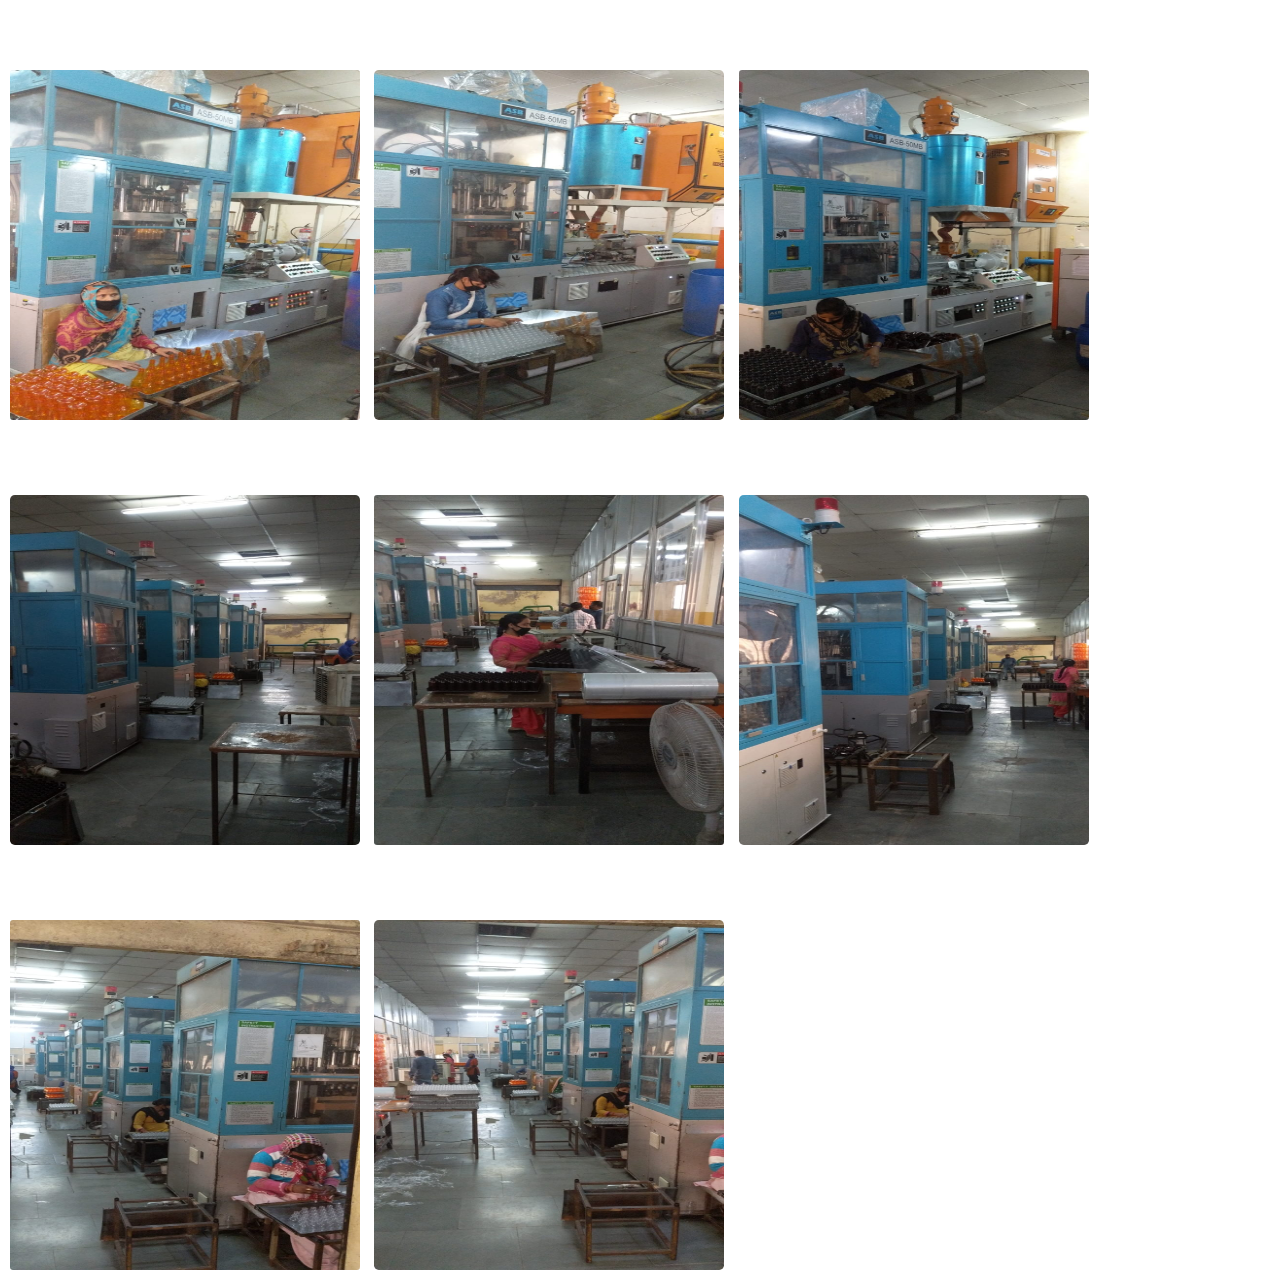
<file: gallery.html>
<!doctype html>
<html lang="en">
  <head>
    <!-- Required meta tags -->
    <meta charset="utf-8">
    <meta name="viewport" content="width=device-width, initial-scale=1, shrink-to-fit=no">

    <!-- Bootstrap CSS -->
    <link rel="stylesheet" href="https://stackpath.bootstrapcdn.com/bootstrap/4.4.1/css/bootstrap.min.css" integrity="sha384-Vkoo8x4CGsO3+Hhxv8T/Q5PaXtkKtu6ug5TOeNV6gBiFeWPGFN9MuhOf23Q9Ifjh" crossorigin="anonymous">

    <title>Hello, world!</title>
	
	
	<style type="text/css">
	
	
	img{
	
	margin-top:70px;
	height:350px;
	width:350px;
	margin-left:10px;
	margin-bottom:5px;
	}
	
	

	
	
	
	</style>
	
	
	
  </head>
  <body>



<img src="gallery1.jpg" alt="..." class="rounded-sm">
<img src="gallery2.jpg" alt="..." class="rounded-lg">
<img src="gallery3.jpg" alt="..." class="rounded-sm">
<img src="gallery4.jpg" alt="..." class="rounded-lg">
<img src="gallery5.jpg" alt="..." class="rounded-sm">
<img src="gallery6.jpg" alt="..." class="rounded-lg">
<img src="gallery7.jpg" alt="..." class="rounded-sm">
<img src="gallery8.jpg" alt="..." class="rounded-lg">






    <!-- Optional JavaScript -->
    <!-- jQuery first, then Popper.js, then Bootstrap JS -->
    <script src="https://code.jquery.com/jquery-3.4.1.slim.min.js" integrity="sha384-J6qa4849blE2+poT4WnyKhv5vZF5SrPo0iEjwBvKU7imGFAV0wwj1yYfoRSJoZ+n" crossorigin="anonymous"></script>
    <script src="https://cdn.jsdelivr.net/npm/popper.js@1.16.0/dist/umd/popper.min.js" integrity="sha384-Q6E9RHvbIyZFJoft+2mJbHaEWldlvI9IOYy5n3zV9zzTtmI3UksdQRVvoxMfooAo" crossorigin="anonymous"></script>
    <script src="https://stackpath.bootstrapcdn.com/bootstrap/4.4.1/js/bootstrap.min.js" integrity="sha384-wfSDF2E50Y2D1uUdj0O3uMBJnjuUD4Ih7YwaYd1iqfktj0Uod8GCExl3Og8ifwB6" crossorigin="anonymous"></script>
  </body>
</html>
</file>
